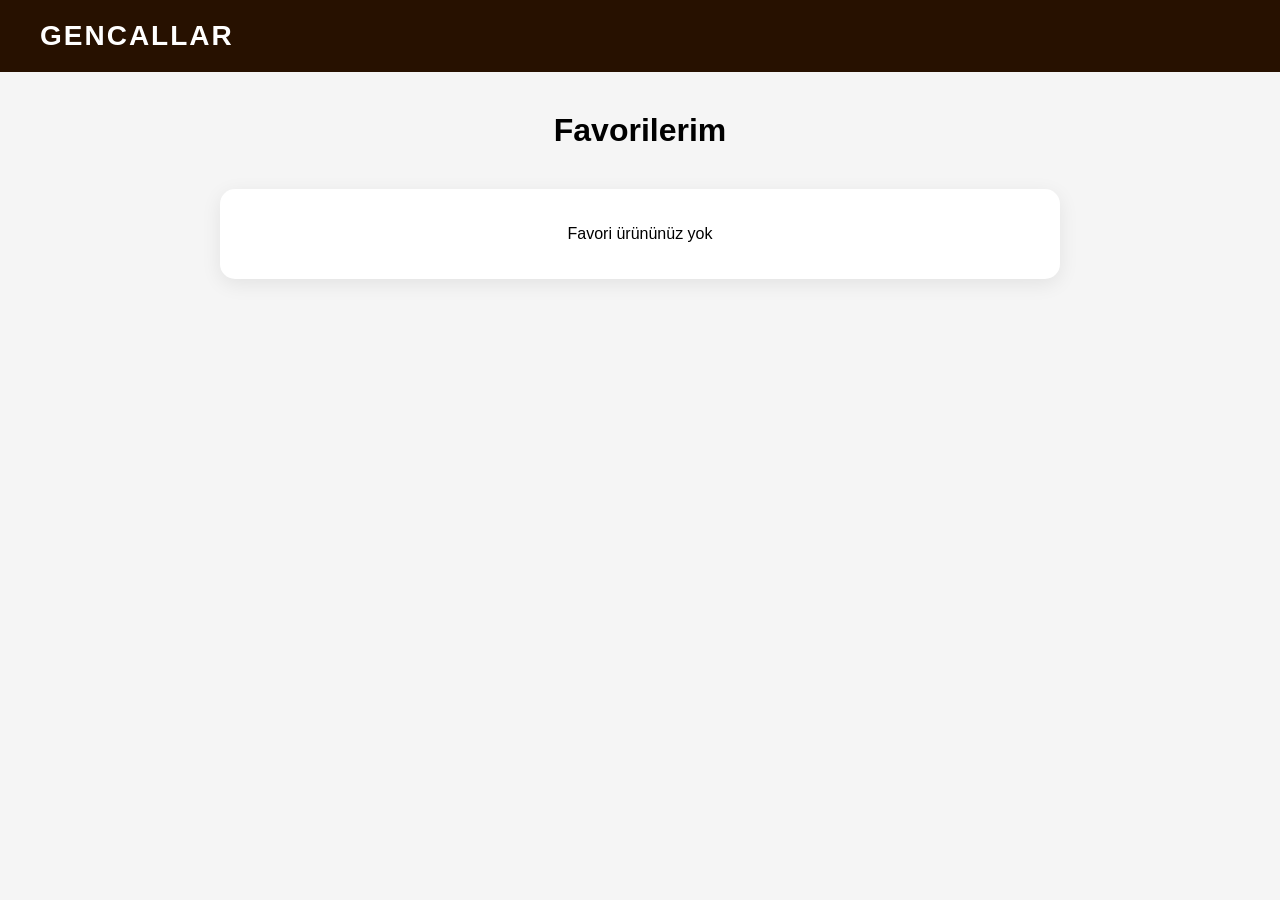
<file: favoriler.html>
<!DOCTYPE html>
<html lang="tr">

<head>
<meta charset="UTF-8">
<title>Favoriler - Gencallar</title>
<link rel="stylesheet" href="style.css">
<style>
/* Favoriler sayfası özel stilleri */
.favori{
  max-width:800px;
  margin:40px auto;
  background:white;
  border-radius:15px;
  padding:20px;
  box-shadow:0 5px 20px rgba(0,0,0,0.08);
}

.favori-urun{
  display:flex;
  justify-content:space-between;
  align-items:center;
  padding:15px 0;
  border-bottom:1px solid #eee;
}

.favori-urun:last-child{
  border-bottom:none;
}

.favori-bilgi h3{
  margin:0;
  font-size:16px;
}

.favori-bilgi p{
  margin:5px 0 0;
  color:#777;
}

.favori-urun button{
  background:none;
  border:none;
  cursor:pointer;
  font-size:14px;
}

.sepet-btn-fav{
  background:black;
  color:white;
  padding:10px 15px;
  border:none;
  border-radius:8px;
  cursor:pointer;
}
</style>
</head>

<body>

<header>
<div class="logo">
<a href="index.html">GENCALLAR</a>
</div>
</header>

<h1 style="text-align:center; margin-top:40px;">Favorilerim</h1>

<section class="favori" id="favori-listesi">
<!-- Favori ürünler buraya gelecek -->
</section>

<script>
// Favoriler localStorage'dan çekilecek
let favoriler = JSON.parse(localStorage.getItem("favoriler")) || [];
let favoriAlan = document.getElementById("favori-listesi");

function favorileriGoster(){
  favoriAlan.innerHTML = "";
  if(favoriler.length === 0){
    favoriAlan.innerHTML = "<p style='text-align:center;'>Favori ürününüz yok</p>";
    return;
  }

  favoriler.forEach((urun,index)=>{
    favoriAlan.innerHTML += `
    <div class="favori-urun">
      <div class="favori-bilgi">
        <h3>${urun.isim}</h3>
        <p>${urun.fiyat}₺</p>
      </div>
      <div>
        <button onclick="sepeteEkleFavori(${index})" class="sepet-btn-fav">Sepete Ekle</button>
        <button onclick="urunSil(${index})" style="color:red;">Sil</button>
      </div>
    </div>
    `;
  });
}

// Sepete ekle
function sepeteEkleFavori(index){
  let sepet = JSON.parse(localStorage.getItem("sepet")) || [];
  sepet.push(favoriler[index]);
  localStorage.setItem("sepet", JSON.stringify(sepet));
  alert("Ürün sepete eklendi 🎉");
}

// Favori sil
function urunSil(index){
  favoriler.splice(index,1);
  localStorage.setItem("favoriler", JSON.stringify(favoriler));
  favorileriGoster();
}

favorileriGoster();
</script>

</body>
</html>
</file>
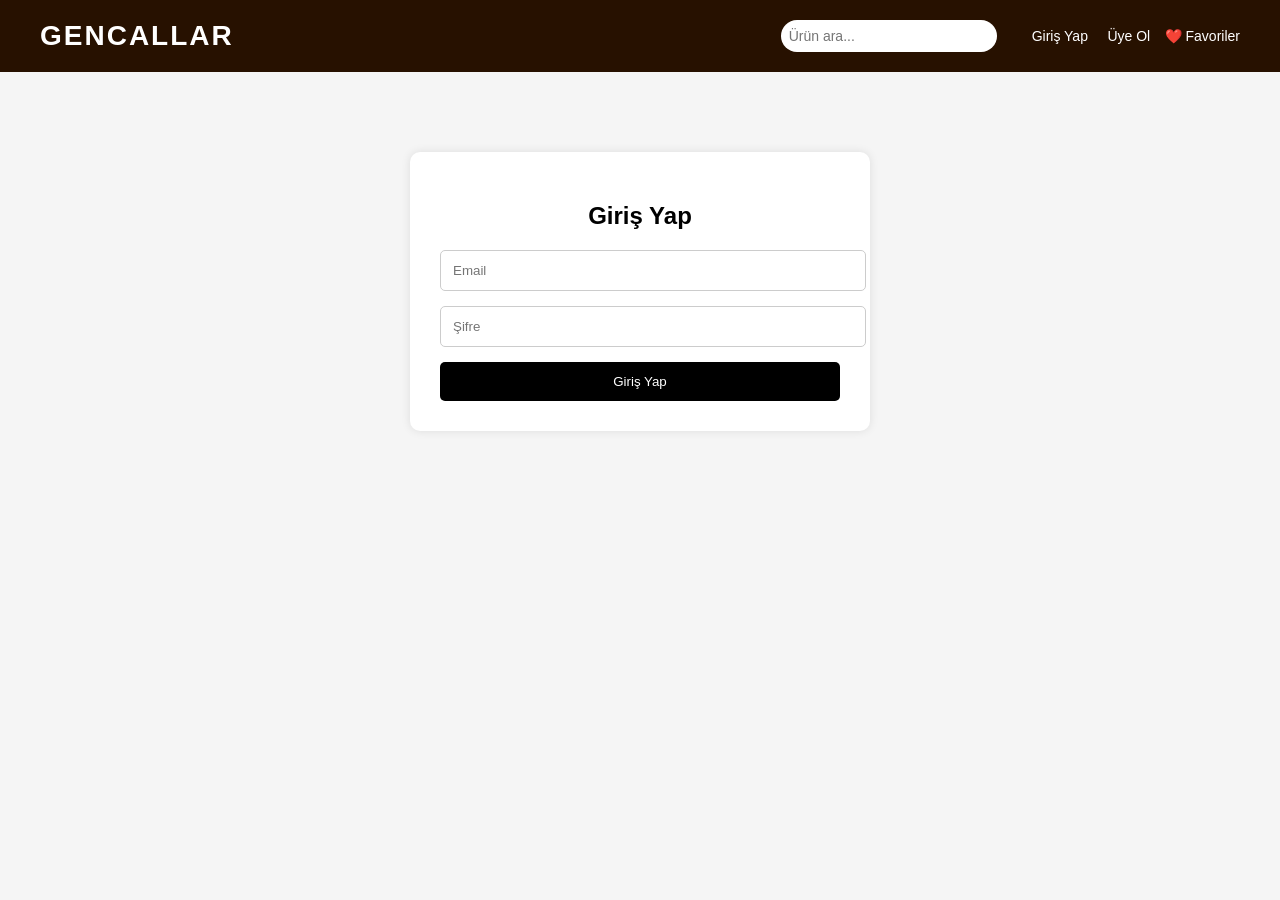
<file: girisyap.html>
<!DOCTYPE html>
<html lang="tr">
<head>
<meta charset="UTF-8">
<title>Giriş Yap - Gencallar</title>
<link rel="stylesheet" href="style.css">

<style>
.giris-container{
  max-width:400px;
  margin:80px auto;
  padding:30px;
  background:white;
  border-radius:10px;
  box-shadow:0 0 10px rgba(0,0,0,0.1);
}

.giris-container h2{
  text-align:center;
  margin-bottom:20px;
}

.giris-container input{
  width:100%;
  padding:12px;
  margin-bottom:15px;
  border:1px solid #ccc;
  border-radius:5px;
}

.giris-container button{
  width:100%;
  padding:12px;
  background:black;
  color:white;
  border:none;
  border-radius:5px;
  cursor:pointer;
}

.giris-container button:hover{
  opacity:0.8;
}

.hata{
  color:red;
  text-align:center;
  margin-bottom:10px;
}
</style>
</head>

<body>

<!-- HEADER AYNI -->
<header>
  <div class="logo">
    <a href="index.html">GENCALLAR</a>
  </div>
  <div class="sag">
    <div class="arama">
      <input type="text" placeholder="Ürün ara...">
    </div>
    <div class="uyelik">
      <a href="girisyap.html">Giriş Yap</a>
      <a href="uyeol.html">Üye Ol</a>
      <a href="favoriler.html" style="margin-left:10px; color:white;">❤️ Favoriler</a>
    </div>
  </div>
</header>

<!-- FORM -->
<div class="giris-container">
  <h2>Giriş Yap</h2>

  <div class="hata" id="hataMesaj"></div>

  <input type="email" id="email" placeholder="Email">
  <input type="password" id="sifre" placeholder="Şifre">

  <button onclick="girisYap()">Giriş Yap</button>
</div>

<script>
function girisYap(){
  let email = document.getElementById("email").value;
  let sifre = document.getElementById("sifre").value;
  let hata = document.getElementById("hataMesaj");

  // Basit kontrol (gerçek sistem değil)
  let kayitliKullanici = JSON.parse(localStorage.getItem("kullanici"));

  if(!email || !sifre){
    hata.innerText = "Lütfen tüm alanları doldurun";
    return;
  }

  if(kayitliKullanici && 
     kayitliKullanici.email === email && 
     kayitliKullanici.sifre === sifre){

    localStorage.setItem("girisYapildi", true);
    alert("Giriş başarılı!");
    window.location.href = "index.html";

  }else{
    hata.innerText = "Email veya şifre yanlış";
  }
}
</script>

</body>
</html>
</file>
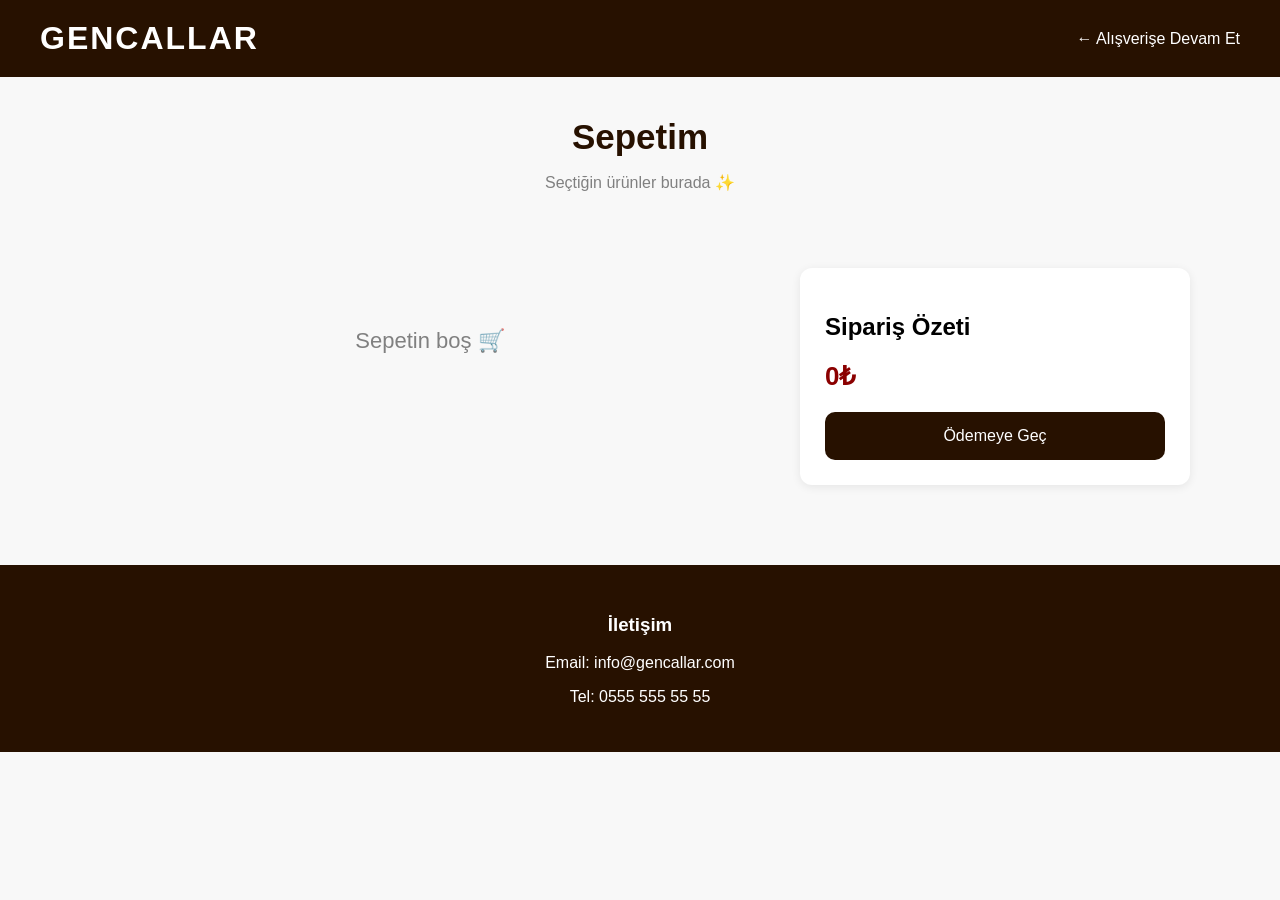
<file: sepet.html>
<!DOCTYPE html>
<html lang="tr">
<head>
<meta charset="UTF-8">
<title>Sepetim - Gencallar</title>

<style>
body{
margin:0;
font-family:Arial,sans-serif;
background:#f8f8f8;
}

header{
background:rgb(39,17,0);
color:white;
padding:20px 40px;
display:flex;
justify-content:space-between;
align-items:center;
}

.logo a{
color:white;
text-decoration:none;
font-size:32px;
font-weight:bold;
letter-spacing:2px;
}

.geri{
color:white;
text-decoration:none;
}

.baslik{
text-align:center;
padding:40px 20px;
}

.baslik h1{
margin:0;
font-size:35px;
color:rgb(39,17,0);
}

.baslik p{
color:gray;
}

.sepet-container{
max-width:1100px;
margin:auto;
padding:20px;
display:flex;
gap:30px;
flex-wrap:wrap;
}

.sepet-urunler{
flex:2;
}

.urun{
background:white;
padding:20px;
border-radius:12px;
margin-bottom:20px;
display:flex;
justify-content:space-between;
align-items:center;
box-shadow:0 2px 10px rgba(0,0,0,0.08);
}

.urun h3{
margin:0;
color:rgb(39,17,0);
}

.urun p{
margin:5px 0;
color:#8b0000;
font-weight:bold;
font-size:18px;
}

.sil-btn{
background:#8b0000;
color:white;
border:none;
padding:10px 15px;
border-radius:8px;
cursor:pointer;
}

.ozet{
flex:1;
background:white;
padding:25px;
border-radius:12px;
box-shadow:0 2px 10px rgba(0,0,0,0.08);
}

.toplam{
font-size:26px;
font-weight:bold;
margin:20px 0;
color:#8b0000;
}

.satin-al{
width:100%;
padding:15px;
background:rgb(39,17,0);
color:white;
border:none;
border-radius:10px;
font-size:16px;
cursor:pointer;
}

.satin-al:hover{
background:#8b4513;
}

.bos{
text-align:center;
padding:60px;
font-size:22px;
color:gray;
}

footer{
margin-top:60px;
background:rgb(39,17,0);
color:white;
text-align:center;
padding:30px;
}
</style>
</head>

<body>

<header>
<div class="logo">
<a href="index.html">GENCALLAR</a>
</div>

<a href="index.html" class="geri">← Alışverişe Devam Et</a>
</header>

<section class="baslik">
<h1>Sepetim</h1>
<p>Seçtiğin ürünler burada ✨</p>
</section>

<div class="sepet-container">

<div class="sepet-urunler" id="urunler"></div>

<div class="ozet">
<h2>Sipariş Özeti</h2>
<div class="toplam" id="toplam">0₺</div>

<button class="satin-al" onclick="window.location.href='ödeme.html'">
Ödemeye Geç
</button>

</div>

</div>

<footer>
<h3>İletişim</h3>
<p>Email: info@gencallar.com</p>
<p>Tel: 0555 555 55 55</p>
</footer>

<script>

let sepet = JSON.parse(localStorage.getItem("sepet")) || [];

function renderSepet(){

let urunlerDiv=document.getElementById("urunler");
let toplamDiv=document.getElementById("toplam");

urunlerDiv.innerHTML="";

if(sepet.length===0){
urunlerDiv.innerHTML='<div class="bos">Sepetin boş 🛒</div>';
toplamDiv.innerText="0₺";
return;
}

let toplam=0;

sepet.forEach((urun,index)=>{

toplam+=Number(urun.fiyat);

urunlerDiv.innerHTML+=`
<div class="urun">
<div>
<h3>${urun.isim}</h3>
<p>${urun.fiyat}₺</p>
</div>

<button class="sil-btn" onclick="sil(${index})">
Sil
</button>
</div>
`;

});

toplamDiv.innerText=toplam+"₺";

}

function sil(index){

sepet.splice(index,1);
localStorage.setItem("sepet",JSON.stringify(sepet));
renderSepet();

}

renderSepet();

</script>

</body>
</html>
</file>
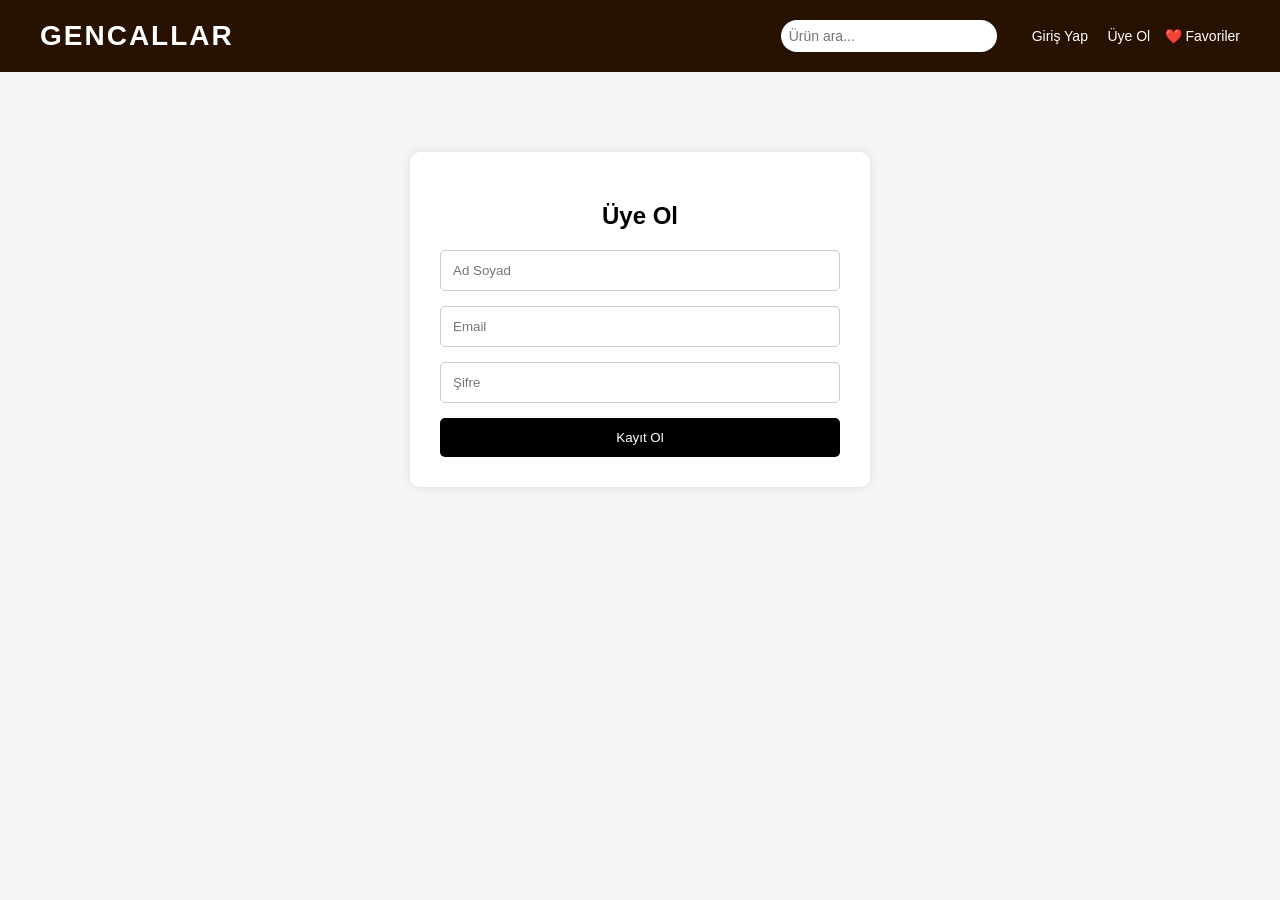
<file: uyeol.html>
<!DOCTYPE html>
<html lang="tr">
<head>
<meta charset="UTF-8">
<title>Üye Ol - Gencallar</title>
<link rel="stylesheet" href="style.css">

<style>

.giris-container{
max-width:400px;
margin:80px auto;
padding:30px;
background:white;
border-radius:10px;
box-shadow:0 0 10px rgba(0,0,0,0.1);
}

.giris-container h2{
text-align:center;
margin-bottom:20px;
}

.giris-container input{
width:100%;
padding:12px;
margin-bottom:15px;
border:1px solid #ccc;
border-radius:5px;
box-sizing:border-box;
}

.giris-container button{
width:100%;
padding:12px;
background:black;
color:white;
border:none;
border-radius:5px;
cursor:pointer;
}

.giris-container button:hover{
opacity:.8;
}

.hata{
color:red;
text-align:center;
margin-bottom:10px;
}

</style>
</head>

<body>

<!-- HEADER AYNI -->

<header>

<div class="logo">
<a href="index.html">GENCALLAR</a>
</div>

<div class="sag">

<div class="arama">
<input type="text" placeholder="Ürün ara...">
</div>

<div class="uyelik">
<a href="girisyap.html">Giriş Yap</a>
<a href="uyeol.html">Üye Ol</a>
<a href="favoriler.html" style="margin-left:10px; color:white;">
❤️ Favoriler
</a>
</div>

</div>

</header>

<!-- FORM -->

<div class="giris-container">

<h2>Üye Ol</h2>

<div class="hata" id="hataMesaj"></div>

<input type="text" id="ad" placeholder="Ad Soyad">
<input type="email" id="email" placeholder="Email">
<input type="password" id="sifre" placeholder="Şifre">

<button onclick="uyeOl()">Kayıt Ol</button>

</div>

<script>

function uyeOl(){

let ad=document.getElementById("ad").value;
let email=document.getElementById("email").value;
let sifre=document.getElementById("sifre").value;

let hata=document.getElementById("hataMesaj");

if(!ad || !email || !sifre){

hata.innerText="Lütfen tüm alanları doldurun";
return;

}

localStorage.setItem("kullanici",JSON.stringify({
ad:ad,
email:email,
sifre:sifre
}));

window.location.href="girisyap.html";

}

</script>

</body>
</html>
</file>
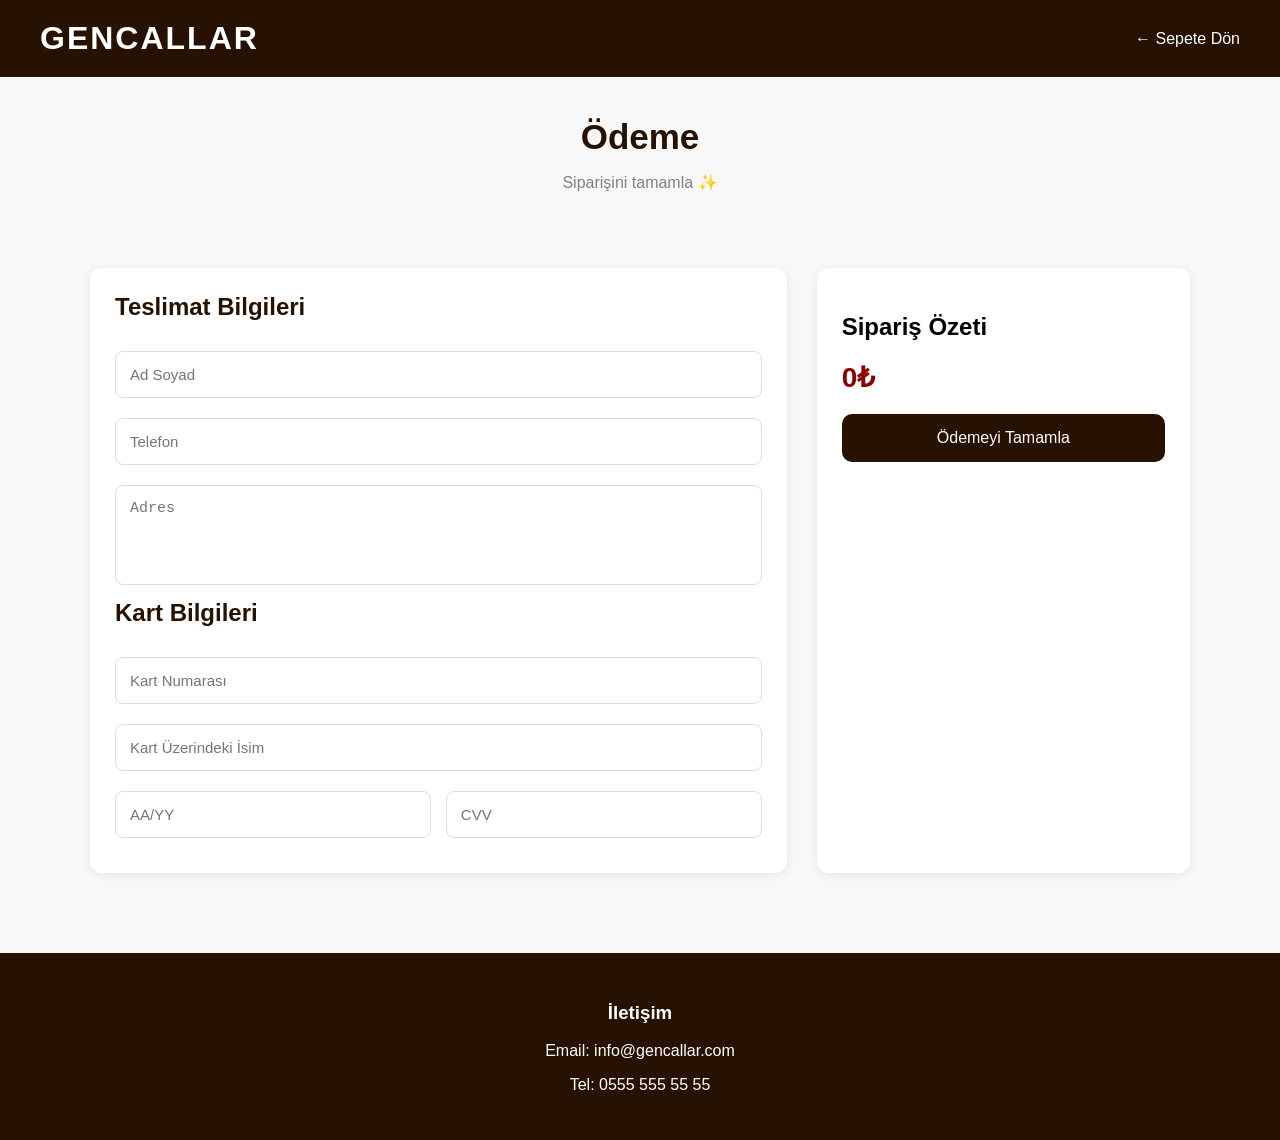
<file: ödeme.html>
<!DOCTYPE html>
<html lang="tr">
<head>
<meta charset="UTF-8">
<title>Ödeme - Gencallar</title>

<style>

body{
margin:0;
font-family:Arial,sans-serif;
background:#f8f8f8;
}

/* HEADER */

header{
background:rgb(39,17,0);
color:white;
padding:20px 40px;
display:flex;
justify-content:space-between;
align-items:center;
}

.logo a{
color:white;
text-decoration:none;
font-size:32px;
font-weight:bold;
letter-spacing:2px;
}

.geri{
color:white;
text-decoration:none;
}

/* BAŞLIK */

.baslik{
text-align:center;
padding:40px 20px;
}

.baslik h1{
margin:0;
font-size:35px;
color:rgb(39,17,0);
}

.baslik p{
color:gray;
}

/* CONTAINER */

.odeme-container{
max-width:1100px;
margin:auto;
padding:20px;
display:flex;
gap:30px;
flex-wrap:wrap;
}

/* FORM */

.form{
flex:2;
background:white;
padding:25px;
border-radius:12px;
box-shadow:0 2px 10px rgba(0,0,0,.08);
}

.form h2{
color:rgb(39,17,0);
margin-top:0;
}

input,textarea{
width:100%;
padding:14px;
margin:10px 0;
border:1px solid #ddd;
border-radius:8px;
font-size:15px;
box-sizing:border-box;
}

textarea{
resize:none;
height:100px;
}

/* ÖZET */

.ozet{
flex:1;
background:white;
padding:25px;
border-radius:12px;
box-shadow:0 2px 10px rgba(0,0,0,.08);
}

.toplam{
font-size:28px;
font-weight:bold;
color:#8b0000;
margin:20px 0;
}

.odeme-btn{
width:100%;
padding:15px;
background:rgb(39,17,0);
color:white;
border:none;
border-radius:10px;
font-size:16px;
cursor:pointer;
}

.odeme-btn:hover{
background:#8b4513;
}

/* FOOTER */

footer{
margin-top:60px;
background:rgb(39,17,0);
color:white;
text-align:center;
padding:30px;
}

</style>
</head>

<body>

<header>

<div class="logo">
<a href="index.html">GENCALLAR</a>
</div>

<a href="sepet.html" class="geri">← Sepete Dön</a>

</header>

<section class="baslik">
<h1>Ödeme</h1>
<p>Siparişini tamamla ✨</p>
</section>

<div class="odeme-container">

<div class="form">

<h2>Teslimat Bilgileri</h2>

<input type="text" placeholder="Ad Soyad">
<input type="text" placeholder="Telefon">
<textarea placeholder="Adres"></textarea>

<h2>Kart Bilgileri</h2>

<input type="text" placeholder="Kart Numarası">
<input type="text" placeholder="Kart Üzerindeki İsim">

<div style="display:flex;gap:15px;">
<input type="text" placeholder="AA/YY">
<input type="text" placeholder="CVV">
</div>

</div>

<div class="ozet">

<h2>Sipariş Özeti</h2>

<div class="toplam" id="toplam">0₺</div>

<button class="odeme-btn" onclick="odemeTamamla()">
Ödemeyi Tamamla
</button>

</div>

</div>

<footer>
<h3>İletişim</h3>
<p>Email: info@gencallar.com</p>
<p>Tel: 0555 555 55 55</p>
</footer>

<script>

let sepet = JSON.parse(localStorage.getItem("sepet")) || [];

let toplam = 0;

sepet.forEach(urun=>{
toplam += Number(urun.fiyat);
});

document.getElementById("toplam").innerText = toplam + "₺";

function odemeTamamla(){

localStorage.removeItem("sepet");

window.location.href="index.html";

}

</script>

</body>
</html>
</file>
<file: style.css>
body{
margin:0;
font-family:'Helvetica', Arial, sans-serif;
background:#f5f5f5;
box-sizing:border-box;
}

/* HEADER */

header{
display:flex;
justify-content:space-between;
align-items:center;
padding:20px 40px;
background:rgb(39,17,0);
position:sticky;
top:0;
z-index:100;
}

.logo a{
color:white;
font-size:28px;
text-decoration:none;
font-weight:bold;
letter-spacing:2px;
}

.sag{
display:flex;
align-items:center;
gap:20px;
}

.uyelik a{
color:white;
margin-left:15px;
text-decoration:none;
font-size:14px;
transition:.3s;
}

.uyelik a:hover{
opacity:.7;
}

/* ARAMA */

.arama input{
width:200px;
padding:8px;
font-size:14px;
border-radius:20px;
border:none;
outline:none;
}

/* MENÜ */

.menu{
text-align:center;
margin:20px 0;
}

.menu a{
margin:20px;
text-decoration:none;
font-size:18px;
color:black;
font-weight:bold;
position:relative;
}

.menu a::after{
content:"";
width:0;
height:2px;
background:black;
position:absolute;
left:0;
bottom:-5px;
transition:0.3s;
}

.menu a:hover::after{
width:100%;
}

/* SLIDER */

.reklam{
width:100%;
overflow:hidden;
}

.slider{
display:flex;
animation:kaydir 5s infinite;
}

.slider img{
width:100%;
height:420px;
object-fit:cover;
}

@keyframes kaydir{
0%{transform:translateX(0);}
33%{transform:translateX(-100%);}
66%{transform:translateX(-100%);}
100%{transform:translateX(0);}
}

/* KATEGORİ BANNER */

.kategori-banner{
position:relative;
width:100%;
margin-bottom:40px;
}

.kategori-banner img{
width:100%;
height:auto;
}

.banner-yazi{
position:absolute;
bottom:60px;
left:80px;
color:white;
text-shadow:0 5px 15px rgba(0,0,0,.6);
}

.banner-yazi h1{
font-size:42px;
margin:0;
}

.banner-yazi p{
font-size:18px;
margin-top:10px;
}

/* FİLTRE */

.filtre{
display:flex;
justify-content:space-between;
align-items:center;
padding:20px 60px;
margin-top:10px;
}

.filtre p{
font-size:16px;
}

.sirala select{
padding:6px 10px;
border-radius:5px;
border:1px solid #ccc;
}

/* ÜRÜNLER */

.urunler{
display:grid;
grid-template-columns:repeat(3,1fr);
gap:40px;
margin:60px;
justify-items:center;
}

/* ÜRÜN */

.urun{
background:white;
padding:20px;
text-align:center;
border-radius:10px;
width:100%;
max-width:260px;
box-shadow:0 5px 20px rgba(0,0,0,0.1);
transition:0.3s;
position:relative;
}

.urun:hover{
transform:translateY(-10px);
box-shadow:0 10px 30px rgba(0,0,0,0.2);
}

.urun img{
display:block;
width:100%;
height:300px;
object-fit:contain;
background:white;
}

.urun h3{
margin-top:10px;
font-size:18px;
}

.urun p{
font-weight:bold;
}

/* KALP */

.kalp-btn{
position:absolute;
top:10px;
right:10px;
font-size:24px;
cursor:pointer;
background:transparent;
border:none;
padding:0;
color:white;
text-shadow:0 0 5px black;
transition:transform 0.2s;
z-index:10;
}

.kalp-btn:hover{
transform:scale(1.3);
}

/* BUTTON */

.urun button:not(.kalp-btn){
background:rgb(39,17,0);
color:white;
border:none;
padding:10px 15px;
margin-top:10px;
cursor:pointer;
transition:0.3s;
width:100%;
}

.urun button:not(.kalp-btn):hover{
background:#8b4513;
}

/* FOOTER */

footer{
background:rgb(39,17,0);
color:white;
text-align:center;
padding:30px;
margin-top:40px;
}

/* KATEGORİ BAŞLIK */

.kategori-baslik{
text-align:center;
padding:60px 20px 20px;
}

.kategori-baslik h1{
font-size:36px;
margin-bottom:10px;
}

.kategori-baslik p{
color:gray;
font-size:16px;
}

/* ÜST MENÜ */

.ust-menu{
display:flex;
justify-content:center;
gap:30px;
padding:10px;
background:white;
border-bottom:1px solid #eee;
font-size:14px;
}

.ust-menu a{
text-decoration:none;
color:#444;
transition:0.3s;
}

.ust-menu a:hover{
color:black;
}

/* SEPET */

.sepet-btn{
position:fixed;
bottom:30px;
right:30px;
background:white;
font-size:30px;
width:75px;
height:75px;
display:flex;
align-items:center;
justify-content:center;
border-radius:50%;
text-decoration:none;
box-shadow:0 10px 25px rgba(0,0,0,0.2);
animation:sepetHareket 2s infinite;
}

.sepet-sayi{
position:absolute;
top:-8px;
right:-8px;
background:red;
color:white;
font-size:14px;
width:25px;
height:25px;
display:flex;
align-items:center;
justify-content:center;
border-radius:50%;
font-weight:bold;
}

@keyframes sepetHareket{
0%{transform:translateY(0);}
50%{transform:translateY(-8px);}
100%{transform:translateY(0);}
}

/* MOBİL */

@media(max-width:900px){

.urunler{
grid-template-columns:repeat(2,1fr);
}

}

@media(max-width:600px){

.urunler{
grid-template-columns:1fr;
}

.banner-yazi{
left:20px;
bottom:20px;
}

.banner-yazi h1{
font-size:28px;
}

.filtre{
padding:15px 20px;
}

}
/* İNDİRİMLİ FİYAT */

del{
color:gray;
font-size:15px;
margin-right:8px;
}

.indirimli-fiyat{
color:#8b0000;
font-size:22px;
font-weight:bold;
}

/* İNDİRİM ETİKETİ */

.indirim-etiket{
position:absolute;
top:15px;
left:15px;
background:red;
color:white;
padding:5px 10px;
font-size:13px;
font-weight:bold;
border-radius:20px;
z-index:5;
}

/* YENİ SEZON */

.yeni-etiket{
position:absolute;
top:50px;
left:15px;
background:black;
color:white;
padding:5px 10px;
font-size:12px;
border-radius:20px;
z-index:5;
}

/* PUAN */

.puan{
margin-top:5px;
font-size:15px;
color:#f5a623;
}

.puan span{
color:gray;
font-size:13px;
}

/* ÜRÜN HOVER */

.urun img{
transition:0.4s;
}

.urun:hover img{
transform:scale(1.03);
}
</file>
